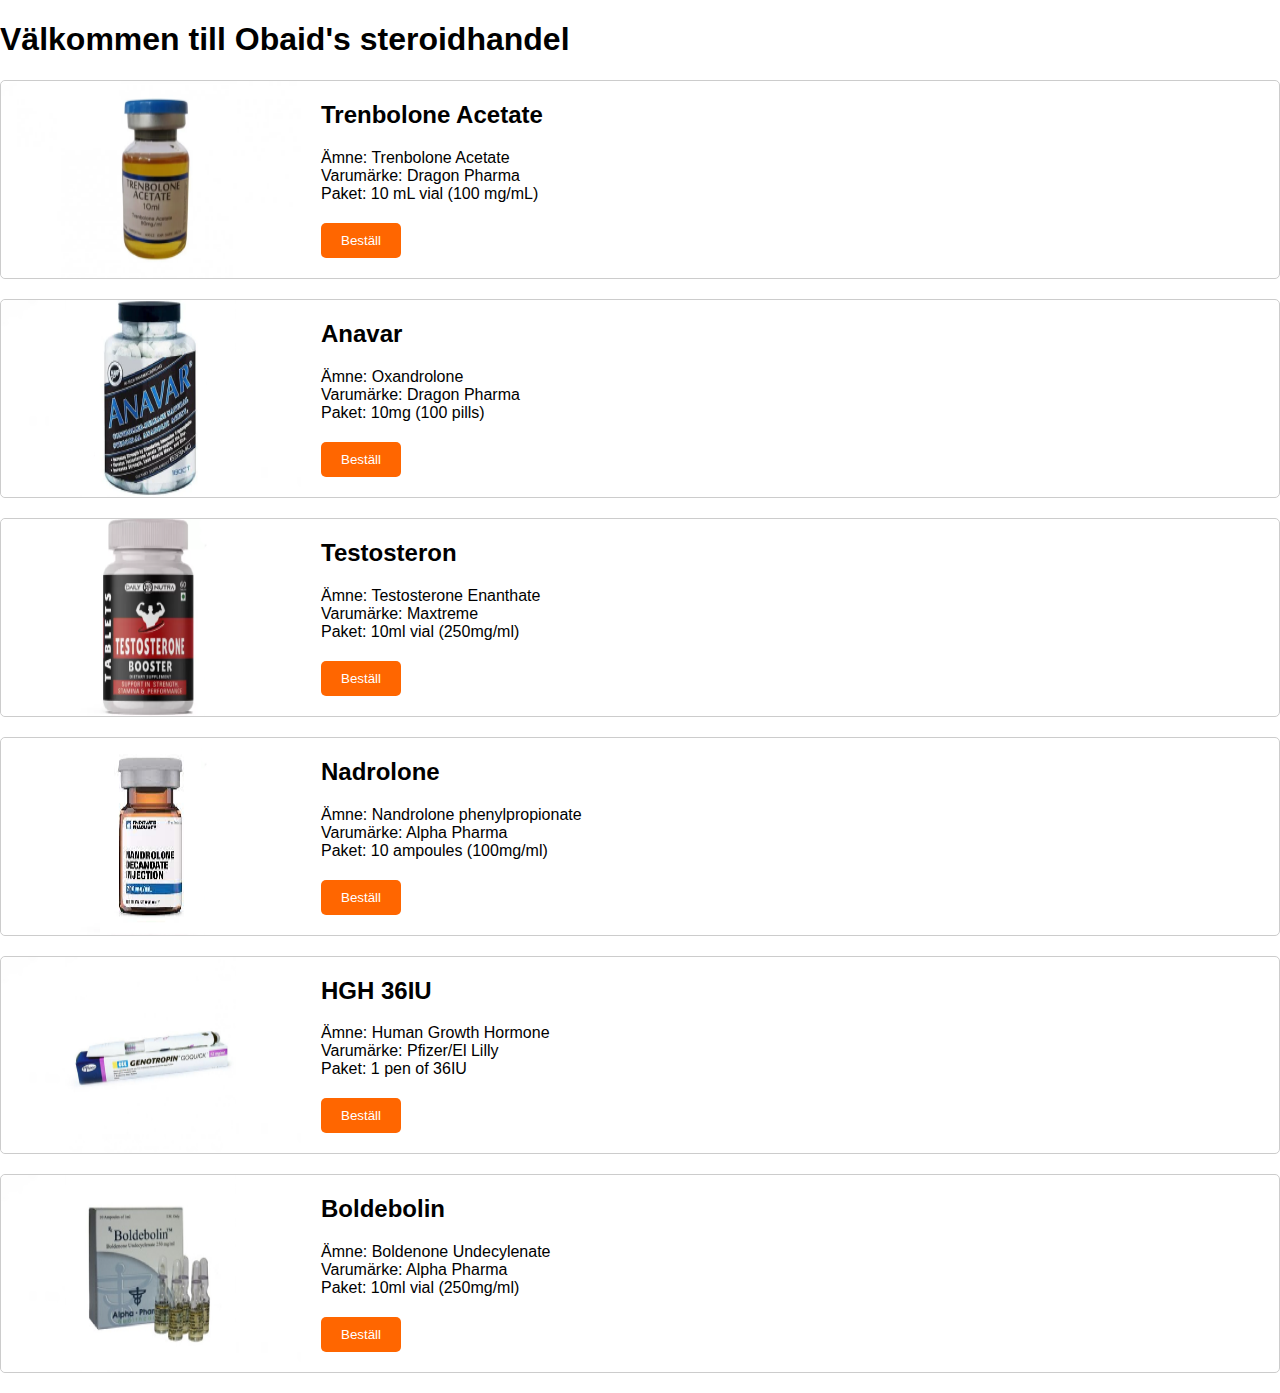
<file: index.html>
<!DOCTYPE html>
<html>
<head>
	<title>Restaurang Meny</title>
	<link rel="stylesheet" href="index.css">
</head>
<body>
	<h1>Välkommen till Obaid's steroidhandel</h1>

	<div class="container">
		<div class="menu">
			<div class="menu-item">
				<img src="tren.png" alt="rätt 1">
				<div class="menu-item-content">
					<h2>Trenbolone Acetate</h2>
					<p>Ämne: Trenbolone Acetate <br>
                        Varumärke: Dragon Pharma <br>
                        Paket: 10 mL vial (100 mg/mL)</p>
					<button><a href="kassa.html">Beställ</a></button>
				</div>
			</div>

			<div class="menu-item">
				<img src="anavar.png" alt="rätt 2">
				<div class="menu-item-content">
					<h2>Anavar</h2>
					<p>Ämne: Oxandrolone<br>
                        Varumärke: Dragon Pharma<br>
                        Paket: 10mg (100 pills)</p>
					<button><a href="kassa.html">Beställ</a></button>
				</div>
			</div>

			<div class="menu-item">
				<img src="testo.png" alt="rätt 3">
                <div class="menu-item-content">
                <h2>Testosteron</h2>
                <p>Ämne: Testosterone Enanthate<br>
                    Varumärke: Maxtreme<br>
                    Paket: 10ml vial (250mg/ml)</p>
                <button><a href="kassa.html">Beställ</a></button>
                </div>
                </div>
                <div class="menu-item">
                    <img src="nadrolone.png" alt="rätt 4">
                    <div class="menu-item-content">
                        <h2>Nadrolone</h2>
                        <p>Ämne: Nandrolone phenylpropionate<br>
                            Varumärke: Alpha Pharma<br>
                            Paket: 10 ampoules (100mg/ml)</p>
                        <button><a href="kassa.html">Beställ</a></button>
                    </div>
                </div>
        
                <div class="menu-item">
                    <img src="hgh.png" alt="rätt 5">
                    <div class="menu-item-content">
                        <h2>HGH 36IU</h2>
                        <p>Ämne: Human Growth Hormone <br>
                            Varumärke: Pfizer/El Lilly <br>
                            Paket: 1 pen of 36IU</p>
                        <button><a href="kassa.html">Beställ</a></button>
                    </div>
                </div>
        
                <div class="menu-item">
                    <img src="bolde.png" alt="rätt 6">
                    <div class="menu-item-content">
                        <h2>Boldebolin</h2>
                        <p>Ämne: Boldenone Undecylenate<br>
                            Varumärke: Alpha Pharma<br>
                            Paket: 10ml vial (250mg/ml)</p>
                        <button><a href="kassa.html">Beställ</a></button>
                    </div>
                </div>
            </div>
        </div>
    </body>
</html>
</file>
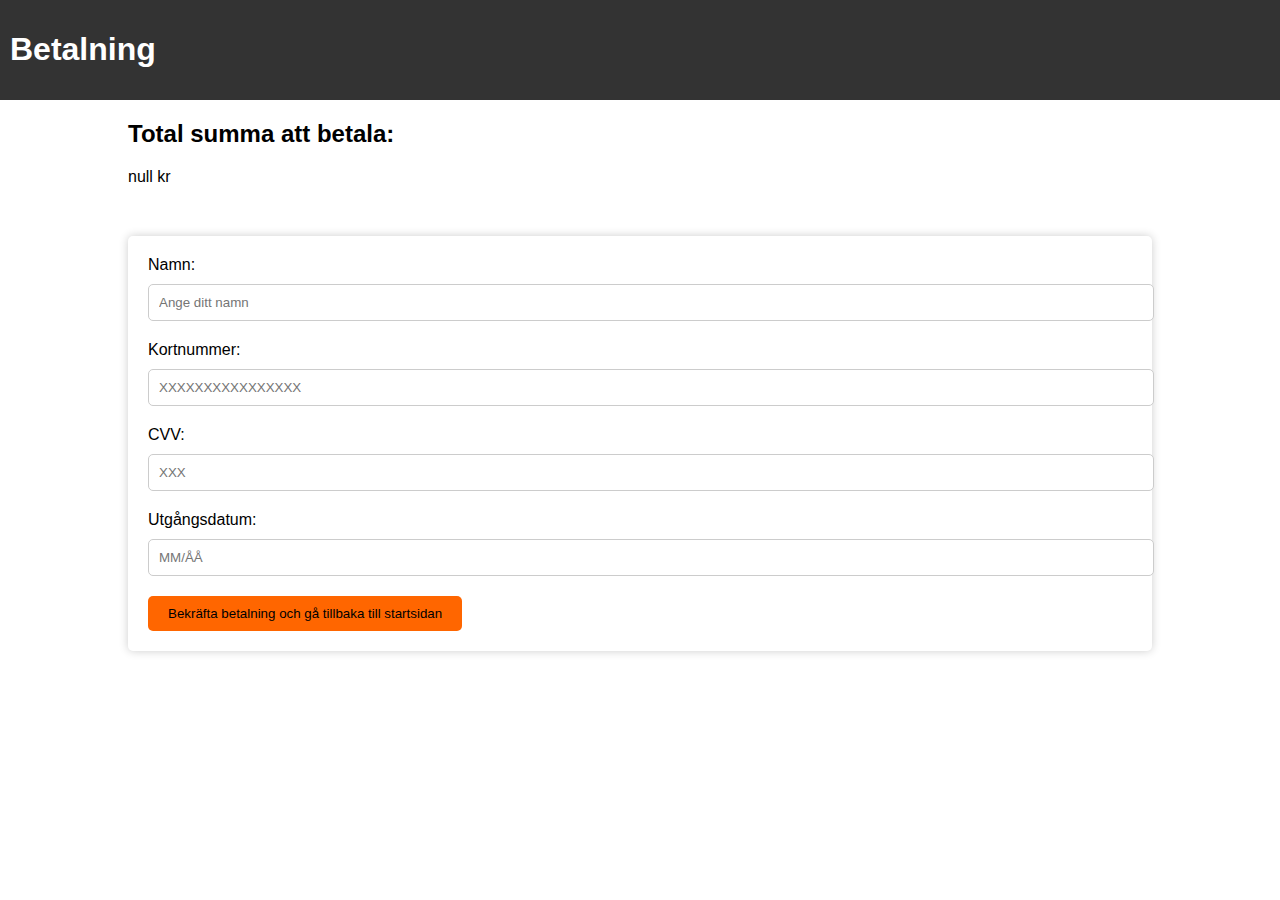
<file: betalning.html>
<!DOCTYPE html>
<html>
<head>
	<title>Betalning</title>
	<link rel="stylesheet" href="betalning.css">
</head>
<body>
	<div class="header">
		<a href="index.html">Betalning</a>
	</div>
	<div class="container">
		<h2>Total summa att betala:</h2>
		<p id="total">0 kr</p>
		<form>
            <label for="name">Namn:</label>
            <input type="text" id="name" name="name" placeholder="Ange ditt namn">
            <!-- Kortnummer-låda -->
            <label for="card-number">Kortnummer:</label>
            <input type="text" id="card-number" name="card-number" placeholder="XXXXXXXXXXXXXXXX">
          
            <!-- CVV-låda -->
            <label for="cvv">CVV:</label>
            <input type="text" id="cvv" name="cvv" placeholder="XXX">
          
            <!-- Utgångsdatum-låda -->
            <label for="expiry">Utgångsdatum:</label>
            <input type="text" id="expiry" name="expiry" placeholder="MM/ÅÅ">
          
            <!-- Submit-knapp -->
            <button type="submit"><a href="index.html">Bekräfta betalning och gå tillbaka till startsidan</a></button>
          </form>
	</div>
	<script>
		// Hämta totala kostnaden från kassasidan
		var total = localStorage.getItem("total");

		// Visa totala kostnaden
		document.getElementById("total").innerHTML = total + " kr";

		// Lyssna på formulärsubmit
		document.querySelector("form").addEventListener("submit", function(event) {
			// Förhindra standardformulärhantering
			event.preventDefault();

			// Hämta namn och kreditkortsinformation
			var name = document.getElementById("name").value;
			var cardnumber = document.getElementById("cardnumber").value;

			// Skicka informationen till en server med hjälp av fetch-API:et
			fetch("server.php", {
				method: "POST",
				body: JSON.stringify({
					name: name,
					cardnumber: cardnumber,
					total: total
				})
			})
			.then(function(response) {
				if (response.ok) {
					alert("Tack för din betalning!");
					// Töm localStorage
					localStorage.clear();
					// Gå till startsidan
					window.location.href = "index.html";
				} else {
					alert("Något gick fel. Försök igen.");
				}
			})
			.catch(function(error) {
				console.error(error);
				alert("Något gick fel. Försök igen.");
			});
		});
	</script>
</body>
</html>
</file>
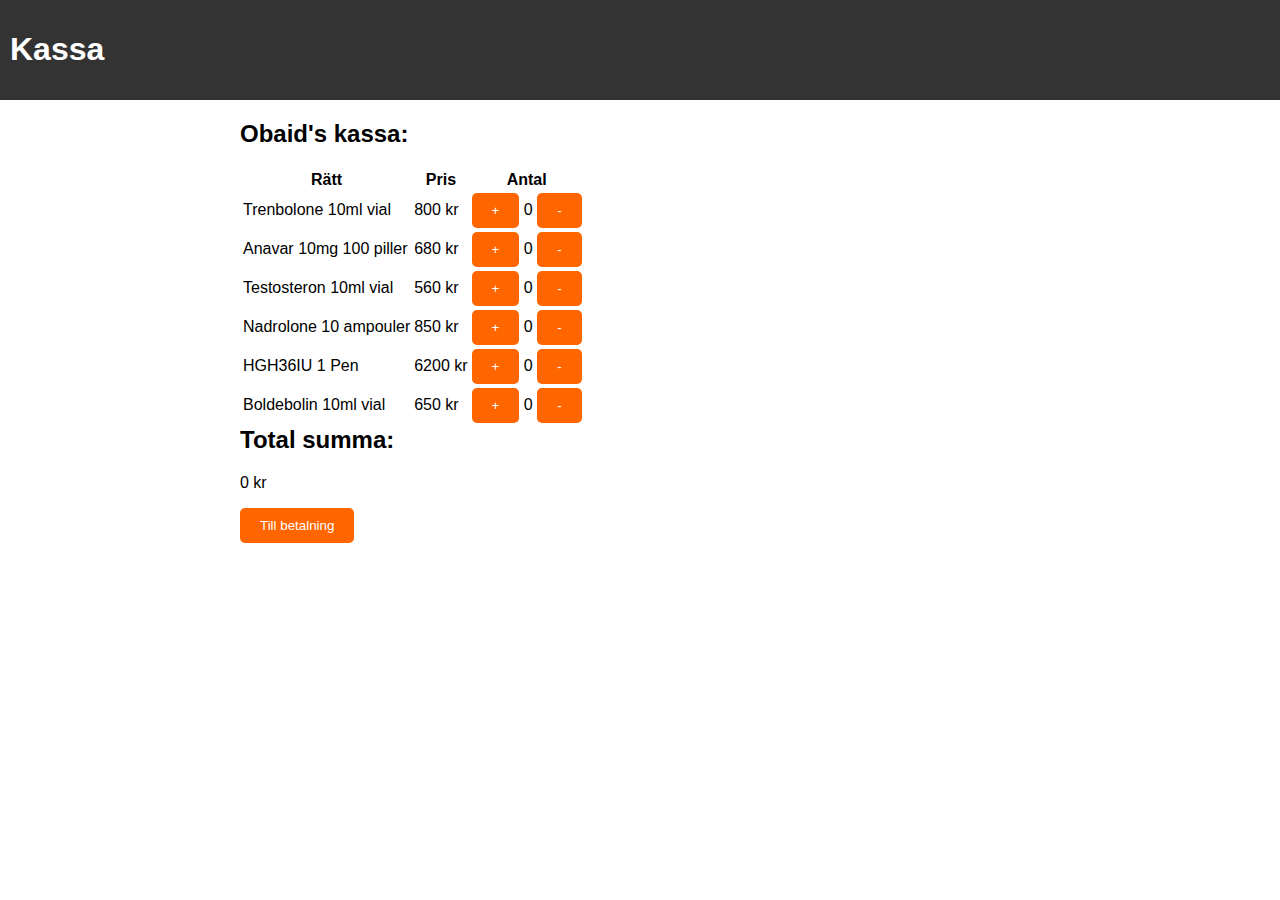
<file: kassa.html>
<!DOCTYPE html>
<html>
<head>
	<title>Kassa</title>
	<link rel="stylesheet" type="text/css" href="kassa.css">
</head>
<body>
	<div class="header">
		<a href="index.html">Kassa</a>
	</div>
	<div class="container"> 
		<h2>Obaid's kassa:</h2>
		<table>
			<tr>
				<th>Rätt</th>
				<th>Pris</th>
				<th>Antal</th>
			</tr>
			<tr>
				<td>Trenbolone 10ml vial</td>
				<td>800 kr</td>
				<td>
					<button onclick="incrementCount(1)">+</button>
					<span id="count1">0</span>
					<button onclick="decrementCount(1)">-</button>
				</td>
			</tr>
			<tr>
				<td>Anavar 10mg 100 piller</td>
				<td>680 kr</td>
				<td>
					<button onclick="incrementCount(2)">+</button>
					<span id="count2">0</span>
					<button onclick="decrementCount(2)">-</button>
				</td>
			</tr>
			<tr>
				<td>Testosteron 10ml vial</td>
					<td>560 kr</td>
				<td>
					<button onclick="incrementCount(3)">+</button>
					<span id="count3">0</span>
					<button onclick="decrementCount(3)">-</button>
				</td>
			</tr>
			<tr>
				<td>Nadrolone 10 ampouler</td>
				<td>850 kr</td>
				<td>
					<button onclick="incrementCount(4)">+</button>
					<span id="count4">0</span>
					<button onclick="decrementCount(4)">-</button>
				</td>
			</tr>
			<tr>
				<td>HGH36IU 1 Pen</td>
				<td>6200 kr</td>
				<td>
					<button onclick="incrementCount(5)">+</button>
					<span id="count5">0</span>
					<button onclick="decrementCount(5)">-</button>
				</td>
			</tr>
			<tr>
				<td>Boldebolin 10ml vial</td>
				<td>650 kr</td>
				<td>
					<button onclick="incrementCount(6)">+</button>
					<span id="count6">0</span>
					<button onclick="decrementCount(6)">-</button>
				</td>
			</tr>
		</table>
		<h2>Total summa:</h2>
		<p id="total">0 kr</p>
		<button><a href="betalning.html">Till betalning</a></button>
	</div>
    
	<script>
    function incrementCount(index) {
        var count = document.getElementById("count" + index);
        count.innerHTML = parseInt(count.innerHTML) + 1;
        updateTotal();
      }
      
      function decrementCount(index) {
        var count = document.getElementById("count" + index);
        var value = parseInt(count.innerHTML);
        if (value > 0) {
          count.innerHTML = value - 1;
          updateTotal();
        }
      }
      
      function updateTotal() {
        var count1 = parseInt(document.getElementById("count1").innerHTML);
        var count2 = parseInt(document.getElementById("count2").innerHTML);
        var count3 = parseInt(document.getElementById("count3").innerHTML);
        var count4 = parseInt(document.getElementById("count4").innerHTML);
        var count5 = parseInt(document.getElementById("count5").innerHTML);
        var count6 = parseInt(document.getElementById("count6").innerHTML);
      
        var price1 = 800;
        var price2 = 680;
        var price3 = 560;
        var price4 = 850;
        var price5 = 6200;
        var price6 = 650;
      
        var total = (count1 * price1) + (count2 * price2) + (count3 * price3) + (count4 * price4) + (count5 * price5) + (count6 * price6);
        document.getElementById("total").innerHTML = total + " kr";
        localStorage.setItem("total", total);
      }
      </script>
</file>
<file: index.css>
body {
    font-family: Arial, sans-serif;
    margin: 0;
    padding: 0;
  }
  a{
    text-decoration: none;
    color: #fff;
  }
  
  .header {
    background-color: #333;
    color: #fff;
    padding: 10px;
  }
  
  .menu-container {
    max-width: 800px;
    margin: 0 auto;
  }
  
  .menu-item {
    display: flex;
    margin: 20px 0;
    border: 1px solid #ccc;
    border-radius: 5px;
  }
  
  .menu-item img {
    max-width: 300px;
    border-radius: 5px 0 0 5px;
  }
  
  .menu-item-content {
    padding: 20px;
  }
  
  .menu-item-content h2 {
    margin-top: 0;
  }
  
  .menu-item-content p {
    margin-bottom: 20px;
  }
  
  button {
    background-color: #ff6600;
    border: none;
    color: #fff;
    padding: 10px 20px;
    border-radius: 5px;
    cursor: pointer;
    transition: all 0.3s ease-in-out;
  }
  
  button:hover {
    background-color: #cc5500;
  }
</file>
<file: betalning.css>
body {
    font-family: Arial, sans-serif;
    margin: 0;
    padding: 0;
  }
  a{
    text-decoration: none;
    color: #fff;
  }
  
  .header {
    background-color: #333;
    padding: 10px;
  }
  .header a{
  color: #fff;
  display: block;
  font-size: 2em;
  margin-top: 0.67em;
  margin-bottom: 0.67em;
  margin-left: 0;
  margin-right: 0;
  font-weight: bold;
  }
  .container {
    width: 80%;
    margin: 0 auto;
  }
  
  form {
    background-color: #fff;
    padding: 20px;
    border-radius: 5px;
    box-shadow: 0 0 10px rgba(0, 0, 0, 0.2);
    margin-top: 50px;
  }
  
  form label {
    display: block;
    margin-bottom: 10px;
  }
  
  form input[type="text"], form input[type="number"] {
    padding: 10px;
    border-radius: 5px;
    border: 1px solid #ccc;
    width: 100%;
    margin-bottom: 20px;
  }
  
  form input[type="submit"] {
    background-color: #4CAF50;
    color: #fff;
    border: none;   
    padding: 10px 20px;
    border-radius: 5px;
    cursor: pointer;
  }
  
  form input[type="submit"]:hover {
    background-color: #3e8e41;
  }
  
  .error {
    color: red;
    margin-bottom: 10px;
  }
  button{
  background-color: #ff6600;
  border: none;
  color: #fff;
  padding: 10px 20px;
  border-radius: 5px;
  cursor: pointer;
  transition: all 0.3s ease-in-out;
  }
  a{
    text-decoration: none;
    color: #000;
  }
</file>
<file: kassa.css>
body {
    font-family: Arial, sans-serif;
    margin: 0;
    padding: 0;
  }
  a{
    text-decoration: none;
    color: #fff;
  }
  
  .header {
    background-color: #333;
    padding: 10px;
  }
  .header a{
  color: #fff;
  display: block;
  font-size: 2em;
  margin-top: 0.67em;
  margin-bottom: 0.67em;
  margin-left: 0;
  margin-right: 0;
  font-weight: bold;
  }
  
  .container {
    max-width: 800px;
    margin: 0 auto;
    padding: 20px;
  }
  
  h2 {
    margin-top: 0;
  }
  
  ul {
    list-style: none;
    padding: 0;
    margin: 0 0 20px;
  }
  
  li {
    margin-bottom: 10px;
  }
  
  button {
    background-color: #ff6600;
    border: none;
    color: #fff;
    padding: 10px 20px;
    border-radius: 5px;
    cursor: pointer;
    transition: all 0.3s ease-in-out;
  }
  
  button:hover {
    background-color: #cc5500;
  }
</file>
